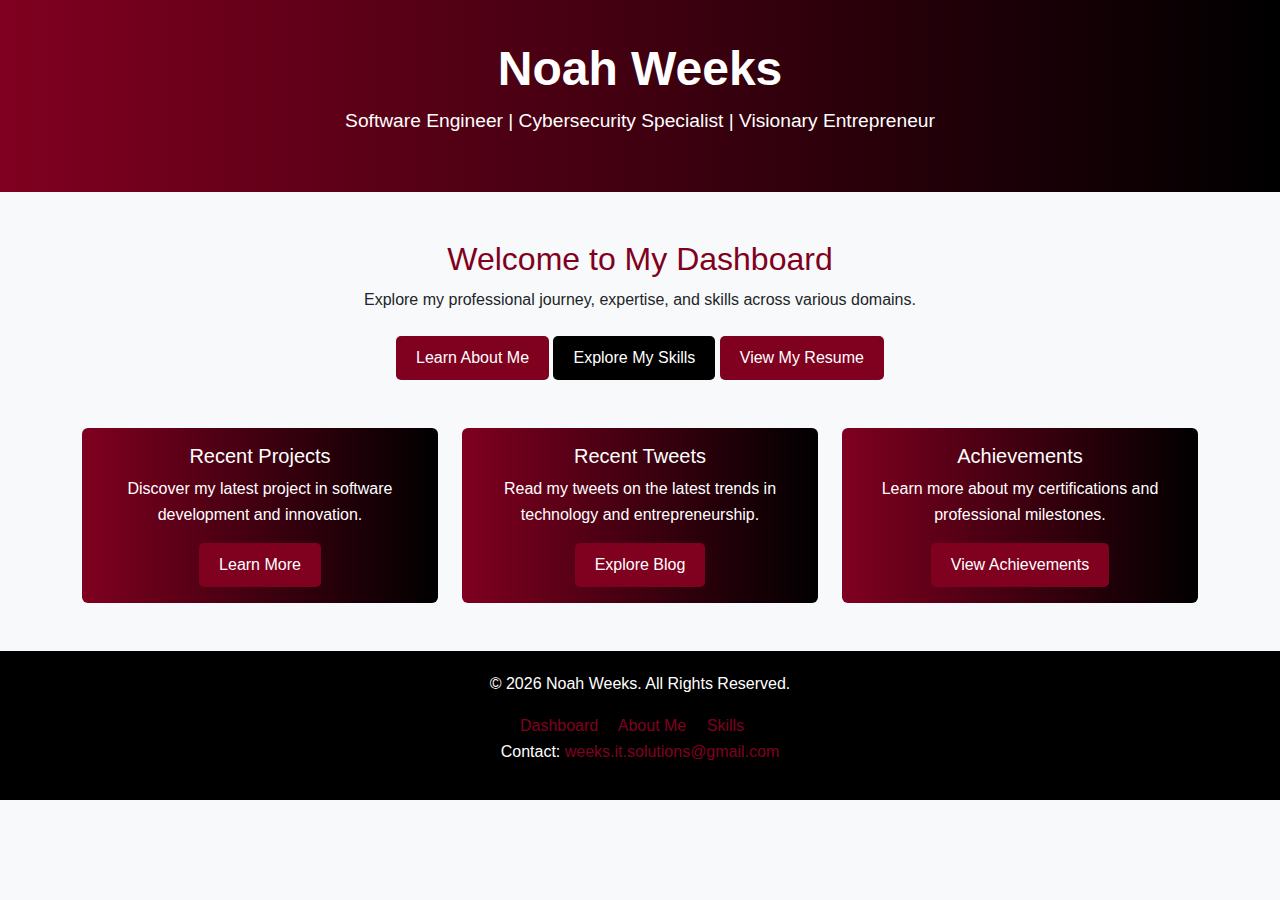
<file: index.html>
﻿<!DOCTYPE html>
<html lang="en">
<head>
    <meta charset="UTF-8">
    <meta name="viewport" content="width=device-width, initial-scale=1.0">
    <title>Noah Weeks | Dashboard</title>
    <link href="css/bootstrap.min.css" rel="stylesheet">
    <link href="css/styles.css" rel="stylesheet" />
    <script>
        document.addEventListener('DOMContentLoaded', () => {
            const yearElement = document.getElementById('currentYear');
            yearElement.textContent = new Date().getFullYear();
        });
    </script>
</head>
<body>
    <header>
        <h1>Noah Weeks</h1>
        <p>Software Engineer | Cybersecurity Specialist | Visionary Entrepreneur</p>
    </header>

    <main class="container my-5">
        <section id="dashboard" class="text-center">
            <h2>Welcome to My Dashboard</h2>
            <p>Explore my professional journey, expertise, and skills across various domains.</p>

            <div class="mt-4">
                <a href="/pages/about.html" class="btn" style="background-color: #800020; color: white; border: none; padding: 10px 20px; border-radius: 5px;">Learn About Me</a>
                <a href="/pages/skills.html" class="btn" style="background-color: #000000; color: white; border: none; padding: 10px 20px; border-radius: 5px;">Explore My Skills</a>
                <a href="/pages/resume.html" class="btn" style="background-color: #800020; color: white; border: none; padding: 10px 20px; border-radius: 5px;">View My Resume</a>
            </div>

            <div class="row mt-5">
                <div class="col-md-4">
                    <div class="card" style="border: none; background: linear-gradient(90deg, #800020, #000000); color: white;">
                        <div class="card-body">
                            <h5 class="card-title">Recent Projects</h5>
                            <p class="card-text">Discover my latest project in software development and innovation.</p>
                            <a href="/pages/projects.html" class="btn" style="background-color: #800020; color: white; border: none; padding: 10px 20px; border-radius: 5px;">Learn More</a>
                        </div>
                    </div>
                </div>
                <div class="col-md-4">
                    <div class="card" style="border: none; background: linear-gradient(90deg, #800020, #000000); color: white;">
                        <div class="card-body">
                            <h5 class="card-title">Recent Tweets</h5>
                            <p class="card-text">Read my tweets on the latest trends in technology and entrepreneurship.</p>
                            <a href="/pages/tweets.html" class="btn" style="background-color: #800020; color: white; border: none; padding: 10px 20px; border-radius: 5px;">Explore Blog</a>
                        </div>
                    </div>
                </div>
                <div class="col-md-4">
                    <div class="card" style="border: none; background: linear-gradient(90deg, #800020, #000000); color: white;">
                        <div class="card-body">
                            <h5 class="card-title">Achievements</h5>
                            <p class="card-text">Learn more about my certifications and professional milestones.</p>
                            <a href="/pages/achievements.html" class="btn" style="background-color: #800020; color: white; border: none; padding: 10px 20px; border-radius: 5px;">View Achievements</a>
                        </div>
                    </div>
                </div>
            </div>
        </section>
    </main>

    <footer class="text-center">
        <p>&copy; <span id="currentYear"></span> Noah Weeks. All Rights Reserved.</p>
        <nav>
            <a href="index.html" class="me-3">Dashboard</a>
            <a href="/pages/about.html" class="me-3">About Me</a>
            <a href="/pages/skills.html" class="me-3">Skills</a>
        </nav>
        <p>Contact: <a href="mailto:weeks.it.solutions@gmail.com">weeks.it.solutions@gmail.com</a></p>
    </footer>
</body>
</html>
</file>
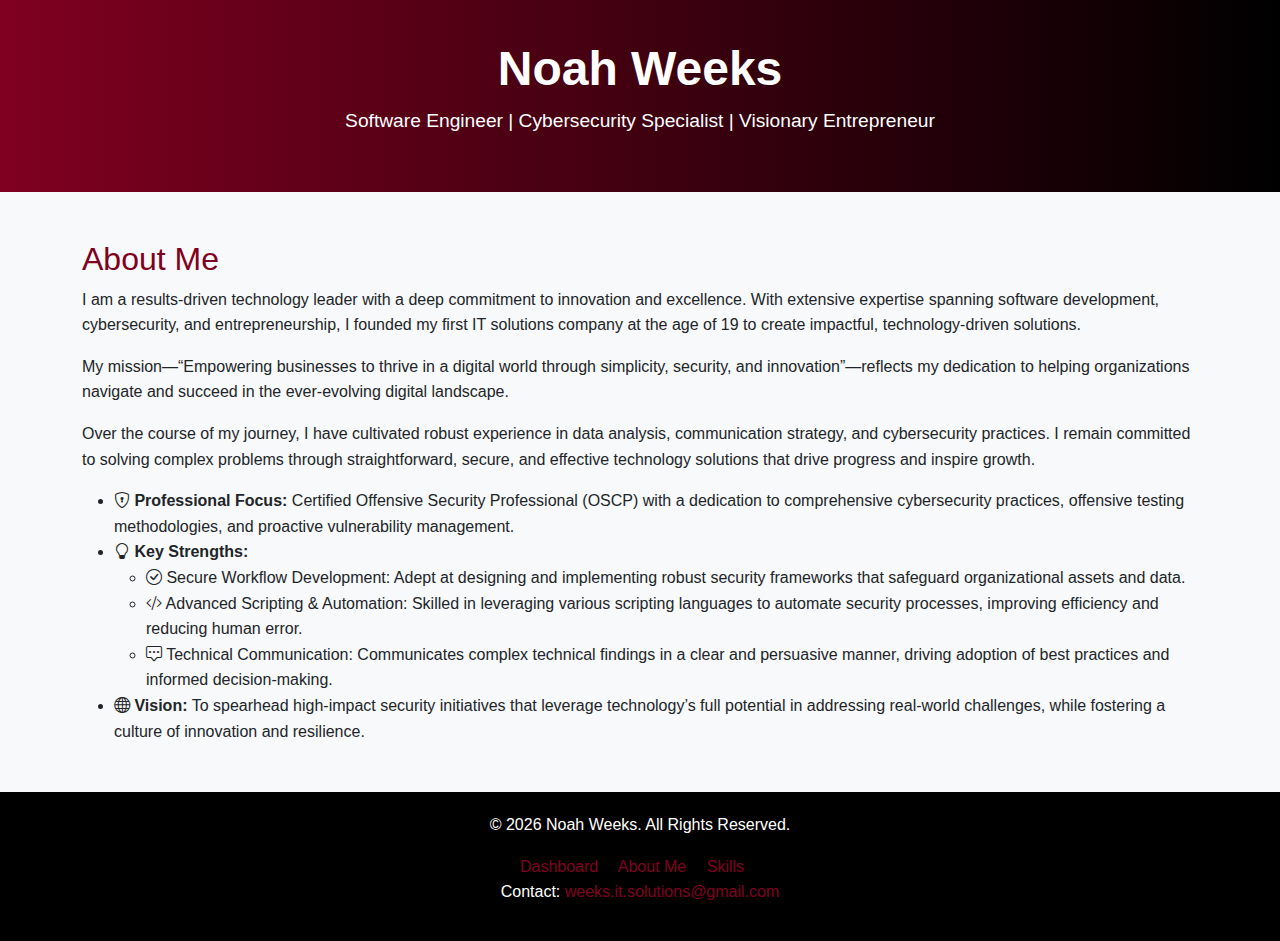
<file: pages/about.html>
<!DOCTYPE html>
<html lang="en">
<head>
    <meta charset="UTF-8">
    <meta name="viewport" content="width=device-width, initial-scale=1.0">
    <title>Noah Weeks | About Me</title>
    <link href="/css/bootstrap.min.css" rel="stylesheet">
    <link href="https://cdn.jsdelivr.net/npm/bootstrap-icons/font/bootstrap-icons.css" rel="stylesheet">
    <link href="/css/styles.css" rel="stylesheet" />
    <script>
        document.addEventListener('DOMContentLoaded', () => {
            const yearElement = document.getElementById('currentYear');
            yearElement.textContent = new Date().getFullYear();
        });</script>
</head>
<body>
    <header>
        <h1>Noah Weeks</h1>
        <p>Software Engineer | Cybersecurity Specialist | Visionary Entrepreneur</p>
    </header>

    <main class="container my-5">
        <section id="about">
            <h2>About Me</h2>
            <p>
                I am a results-driven technology leader with a deep commitment to innovation and excellence. With extensive expertise spanning software development, cybersecurity, and entrepreneurship, I founded my first IT solutions company at the age of 19 to create impactful, technology-driven solutions.
            </p>
            <p>
                My mission—“Empowering businesses to thrive in a digital world through simplicity, security, and innovation”—reflects my dedication to helping organizations navigate and succeed in the ever-evolving digital landscape.
            </p>
            <p>
                Over the course of my journey, I have cultivated robust experience in data analysis, communication strategy, and cybersecurity practices. I remain committed to solving complex problems through straightforward, secure, and effective technology solutions that drive progress and inspire growth.
            </p>
            <ul>
                <li><strong><i class="bi bi-shield-lock"></i> Professional Focus:</strong> Certified Offensive Security Professional (OSCP) with a dedication to comprehensive cybersecurity practices, offensive testing methodologies, and proactive vulnerability management.</li>
                <li>
                    <strong><i class="bi bi-lightbulb"></i> Key Strengths:</strong>
                    <ul>
                        <li><i class="bi bi-check-circle"></i> Secure Workflow Development: Adept at designing and implementing robust security frameworks that safeguard organizational assets and data.</li>
                        <li><i class="bi bi-code-slash"></i> Advanced Scripting & Automation: Skilled in leveraging various scripting languages to automate security processes, improving efficiency and reducing human error.</li>
                        <li><i class="bi bi-chat-square-dots"></i> Technical Communication: Communicates complex technical findings in a clear and persuasive manner, driving adoption of best practices and informed decision-making.</li>
                    </ul>
                </li>
                <li><strong><i class="bi bi-globe"></i> Vision:</strong> To spearhead high-impact security initiatives that leverage technology’s full potential in addressing real-world challenges, while fostering a culture of innovation and resilience.</li>
            </ul>
        </section>
    </main>

    <footer class="text-center">
        <p>&copy; <span id="currentYear"></span> Noah Weeks. All Rights Reserved.</p>
        <nav>
            <a href="/index.html" class="me-3">Dashboard</a>
            <a href="/pages/about.html" class="me-3">About Me</a>
            <a href="/pages/skills.html" class="me-3">Skills</a>
        </nav>
        <p>Contact: <a href="mailto:weeks.it.solutions@gmail.com">weeks.it.solutions@gmail.com</a></p>
    </footer>
</body>
</html>
</file>
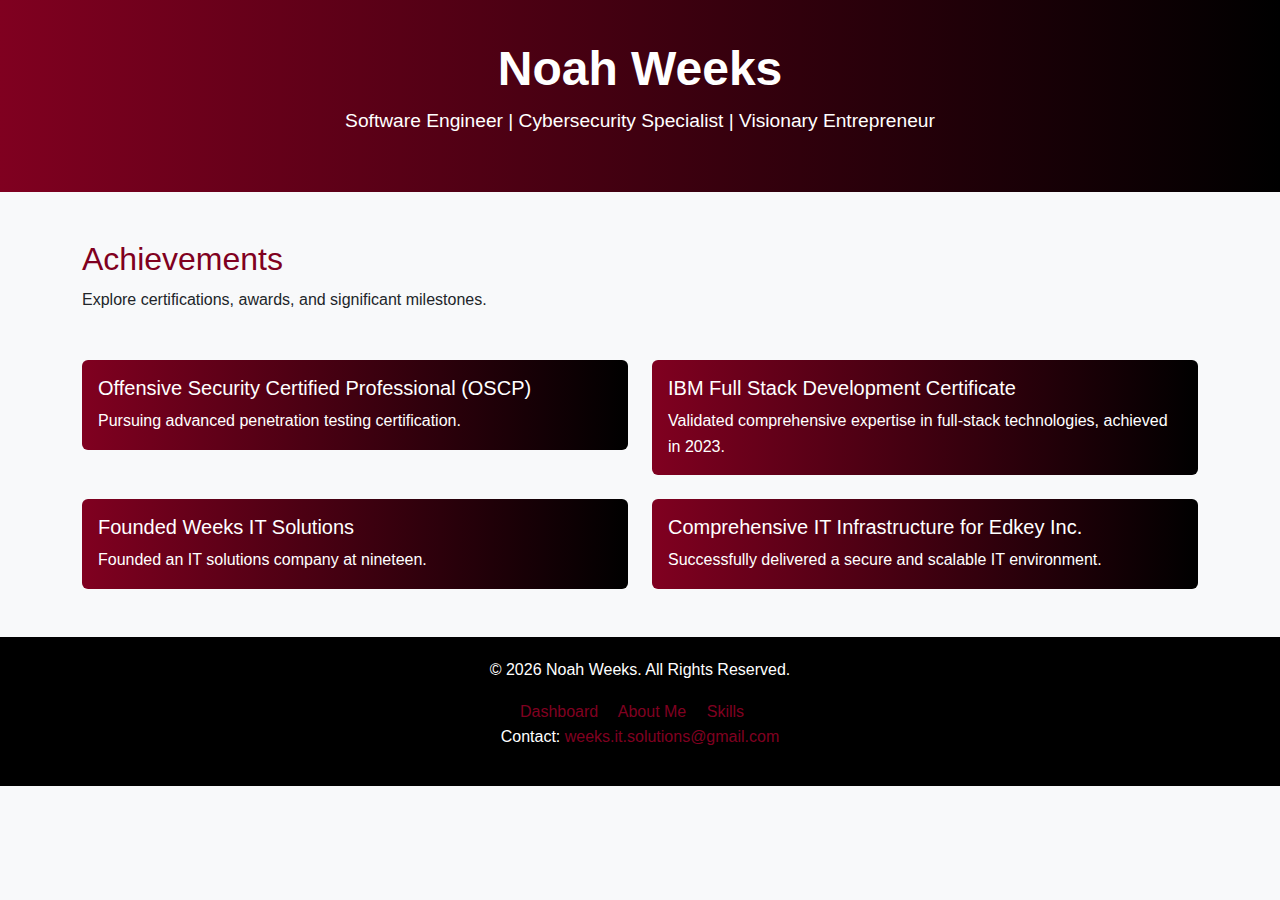
<file: pages/achievements.html>
<!DOCTYPE html>
<html lang="en">
<head>
    <meta charset="UTF-8">
    <meta name="viewport" content="width=device-width, initial-scale=1.0">
    <title>Noah Weeks | Achievements</title>
    <link href="/css/bootstrap.min.css" rel="stylesheet">
    <link href="/css/styles.css" rel="stylesheet" />
    <script>
    document.addEventListener('DOMContentLoaded', () => {
            const yearElement = document.getElementById('currentYear');
            yearElement.textContent = new Date().getFullYear();
        });</script>
</head>
<body>
    <header>
        <h1>Noah Weeks</h1>
        <p>Software Engineer | Cybersecurity Specialist | Visionary Entrepreneur</p>
    </header>

    <main class="container my-5">
        <section id="achievements">
            <h2 style="color: #800020;">Achievements</h2>
            <p>Explore certifications, awards, and significant milestones.</p>
            <div class="row mt-5">
                <div class="col-md-6">
                    <div class="card" style="border: none; background: linear-gradient(90deg, #800020, #000000); color: white;">
                        <div class="card-body">
                            <h5 class="card-title">Offensive Security Certified Professional (OSCP)</h5>
                            <p class="card-text">Pursuing advanced penetration testing certification.</p>
                        </div>
                    </div>
                </div>
                <div class="col-md-6">
                    <div class="card" style="border: none; background: linear-gradient(90deg, #800020, #000000); color: white;">
                        <div class="card-body">
                            <h5 class="card-title">IBM Full Stack Development Certificate</h5>
                            <p class="card-text">Validated comprehensive expertise in full-stack technologies, achieved in 2023.</p>
                        </div>
                    </div>
                </div>
                <div class="col-md-6 mt-4">
                    <div class="card" style="border: none; background: linear-gradient(90deg, #800020, #000000); color: white;">
                        <div class="card-body">
                            <h5 class="card-title">Founded Weeks IT Solutions</h5>
                            <p class="card-text">Founded an IT solutions company at nineteen.</p>
                        </div>
                    </div>
                </div>
                <div class="col-md-6 mt-4">
                    <div class="card" style="border: none; background: linear-gradient(90deg, #800020, #000000); color: white;">
                        <div class="card-body">
                            <h5 class="card-title">Comprehensive IT Infrastructure for Edkey Inc.</h5>
                            <p class="card-text">Successfully delivered a secure and scalable IT environment.</p>
                        </div>
                    </div>
                </div>
            </div>
        </section>
    </main>

    <footer class="text-center">
        <p>&copy; <span id="currentYear"></span> Noah Weeks. All Rights Reserved.</p>
        <nav>
            <a href="/index.html" class="me-3">Dashboard</a>
            <a href="/pages/about.html" class="me-3">About Me</a>
            <a href="/pages/skills.html" class="me-3">Skills</a>
        </nav>
        <p>Contact: <a href="mailto:weeks.it.solutions@gmail.com" style="color: #800020;">weeks.it.solutions@gmail.com</a></p>
    </footer>
</body>
</html>
</file>
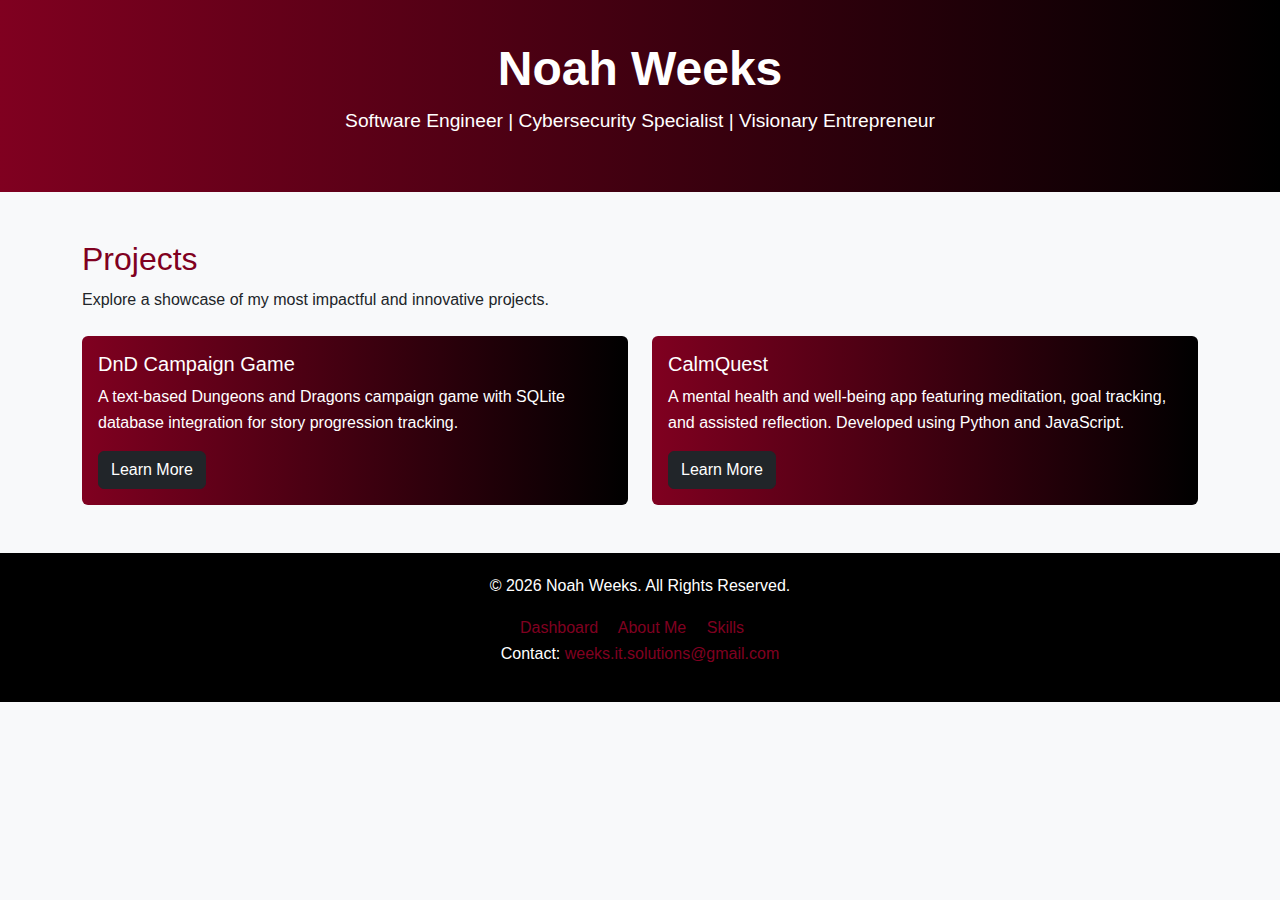
<file: pages/projects.html>
<!DOCTYPE html>
<html lang="en">
<head>
    <meta charset="UTF-8">
    <meta name="viewport" content="width=device-width, initial-scale=1.0">
    <title>Noah Weeks | Projects</title>
    <link href="/css/bootstrap.min.css" rel="stylesheet">
    <link href="/css/styles.css" rel="stylesheet" />
    <script>
        document.addEventListener('DOMContentLoaded', () => {
            const yearElement = document.getElementById('currentYear');
            yearElement.textContent = new Date().getFullYear();
        });</script>
</head>
<body>
    <header>
        <h1>Noah Weeks</h1>
        <p>Software Engineer | Cybersecurity Specialist | Visionary Entrepreneur</p>
    </header>

    <main class="container my-5">
        <section id="projects">
            <h2>Projects</h2>
            <p>Explore a showcase of my most impactful and innovative projects.</p>
            <div class="row mt-4">
                <div class="col-md-6">
                    <div class="card" style="border: none; background: linear-gradient(90deg, #800020, #000000); color: white;">
                        <div class="card-body">
                            <h5 class="card-title">DnD Campaign Game</h5>
                            <p class="card-text">A text-based Dungeons and Dragons campaign game with SQLite database integration for story progression tracking.</p>
                            <a href="https://github.com/Coding-for-Weeks/DnD-Campaign-Game" class="btn btn-dark">Learn More</a>
                        </div>
                    </div>
                </div>
                <div class="col-md-6">
                    <div class="card" style="border: none; background: linear-gradient(90deg, #800020, #000000); color: white;">
                        <div class="card-body">
                            <h5 class="card-title">CalmQuest</h5>
                            <p class="card-text">A mental health and well-being app featuring meditation, goal tracking, and assisted reflection. Developed using Python and JavaScript.</p>
                            <a href="#" class="btn btn-dark">Learn More</a>
                        </div>
                    </div>
                </div>
            </div>
        </section>
    </main>

    <footer class="text-center">
        <p>&copy; <span id="currentYear"></span> Noah Weeks. All Rights Reserved.</p>
        <nav>
            <a href="/index.html" class="me-3">Dashboard</a>
            <a href="/pages/about.html" class="me-3">About Me</a>
            <a href="/pages/skills.html" class="me-3">Skills</a>
        </nav>
        <p>Contact: <a href="mailto:weeks.it.solutions@gmail.com">weeks.it.solutions@gmail.com</a></p>
    </footer>
</body>
</html>
</file>
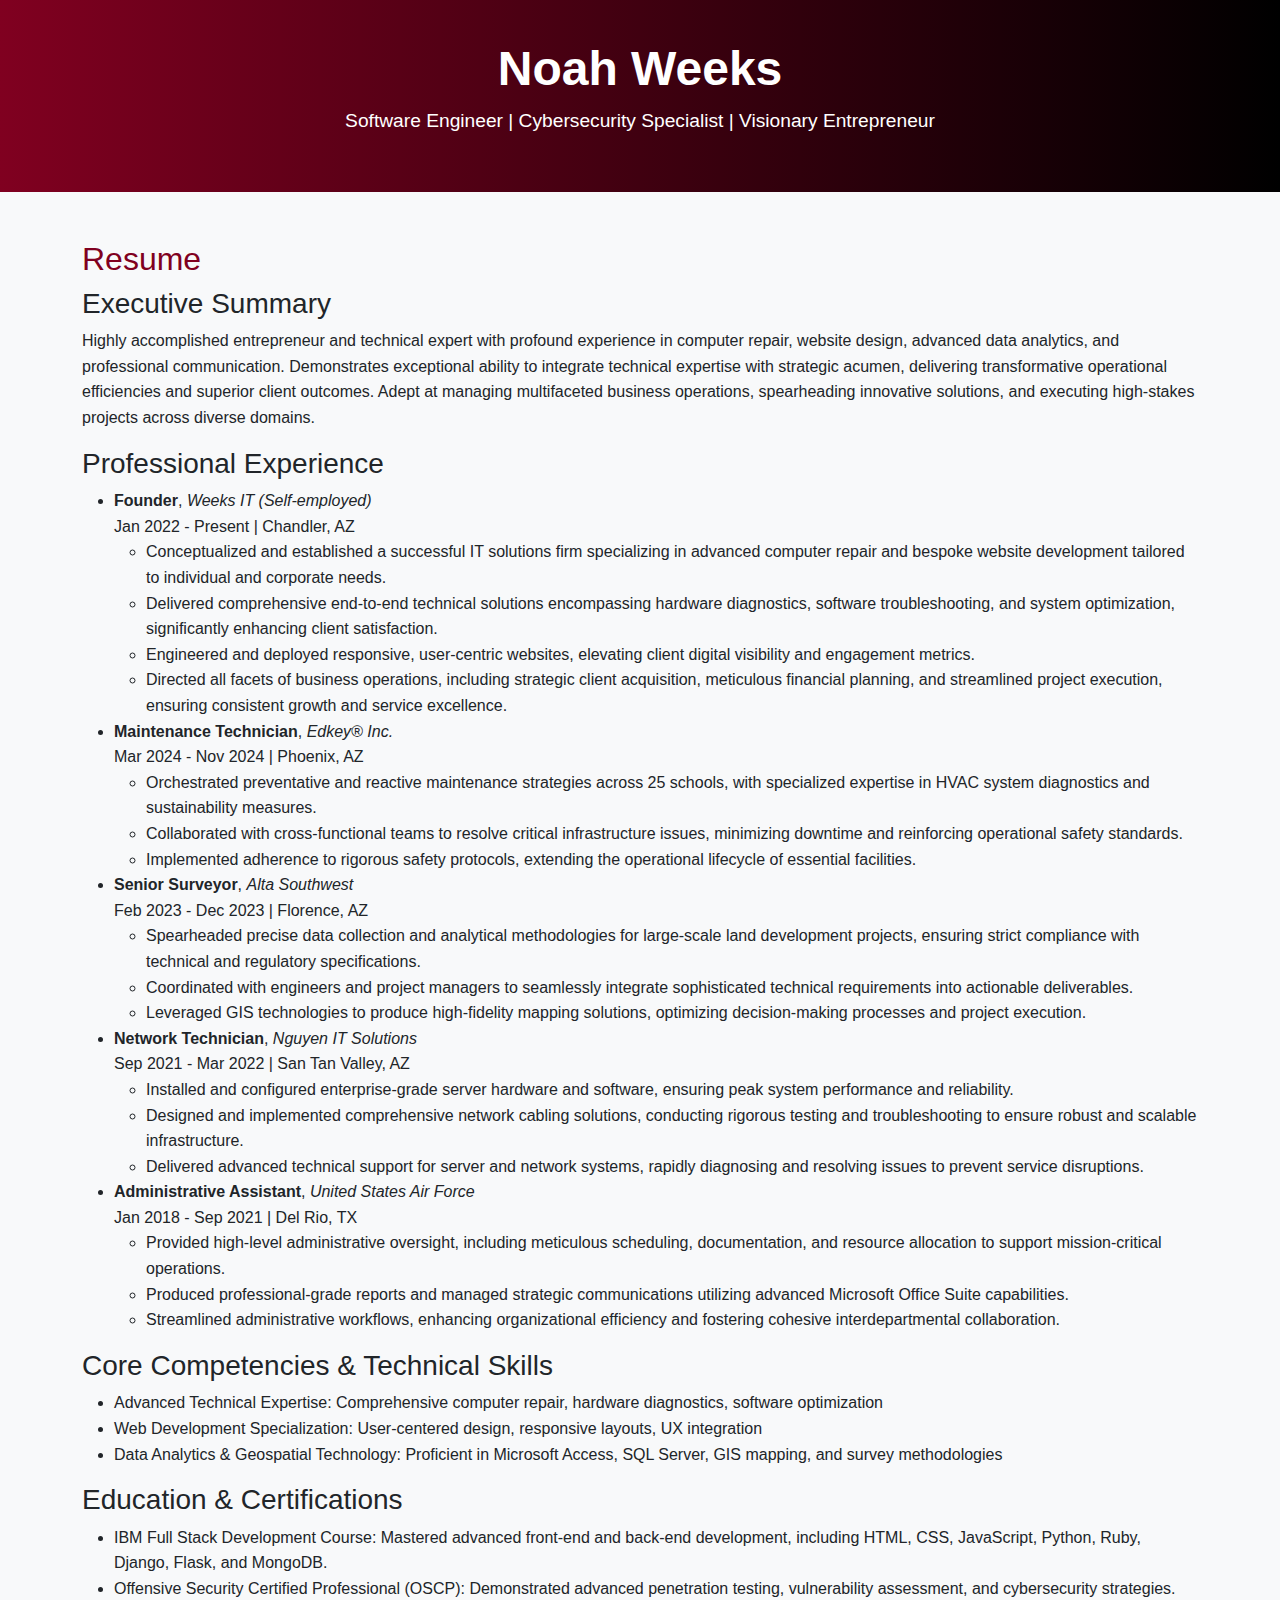
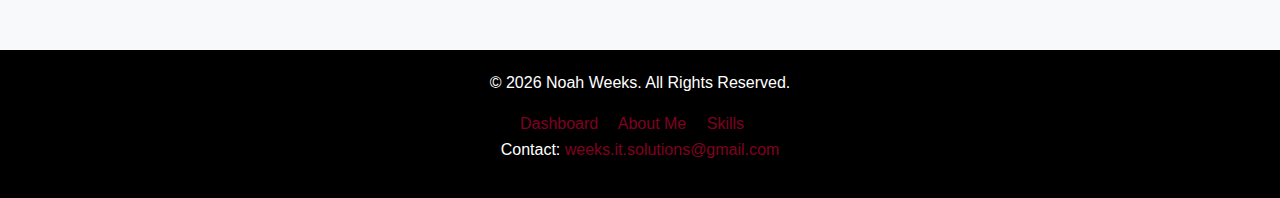
<file: pages/resume.html>
<!DOCTYPE html>
<html lang="en">
<head>
    <meta charset="UTF-8">
    <meta name="viewport" content="width=device-width, initial-scale=1.0">
    <title>Noah Weeks | Resume</title>
    <link href="/css/bootstrap.min.css" rel="stylesheet">
    <link href="/css/styles.css" rel="stylesheet" />
    <script>
    document.addEventListener('DOMContentLoaded', () => {
            const yearElement = document.getElementById('currentYear');
            yearElement.textContent = new Date().getFullYear();
        });</script>
</head>
<body>
    <header>
        <h1>Noah Weeks</h1>
        <p>Software Engineer | Cybersecurity Specialist | Visionary Entrepreneur</p>
    </header>

    <main class="container my-5">
        <section id="resume">
            <h2>Resume</h2>
            <article>
                <h3>Executive Summary</h3>
                <p>Highly accomplished entrepreneur and technical expert with profound experience in computer repair, website design, advanced data analytics, and professional communication. Demonstrates exceptional ability to integrate technical expertise with strategic acumen, delivering transformative operational efficiencies and superior client outcomes. Adept at managing multifaceted business operations, spearheading innovative solutions, and executing high-stakes projects across diverse domains.</p>
            </article>

            <article>
                <h3>Professional Experience</h3>
                <ul>
                    <li>
                        <strong>Founder</strong>, <em>Weeks IT (Self-employed)</em><br>
                        <span>Jan 2022 - Present | Chandler, AZ</span>
                        <ul>
                            <li>Conceptualized and established a successful IT solutions firm specializing in advanced computer repair and bespoke website development tailored to individual and corporate needs.</li>
                            <li>Delivered comprehensive end-to-end technical solutions encompassing hardware diagnostics, software troubleshooting, and system optimization, significantly enhancing client satisfaction.</li>
                            <li>Engineered and deployed responsive, user-centric websites, elevating client digital visibility and engagement metrics.</li>
                            <li>Directed all facets of business operations, including strategic client acquisition, meticulous financial planning, and streamlined project execution, ensuring consistent growth and service excellence.</li>
                        </ul>
                    </li>
                    <li>
                        <strong>Maintenance Technician</strong>, <em>Edkey&reg Inc.</em><br>
                        <span>Mar 2024 - Nov 2024 | Phoenix, AZ</span>
                        <ul>
                            <li>Orchestrated preventative and reactive maintenance strategies across 25 schools, with specialized expertise in HVAC system diagnostics and sustainability measures.</li>
                            <li>Collaborated with cross-functional teams to resolve critical infrastructure issues, minimizing downtime and reinforcing operational safety standards.</li>
                            <li>Implemented adherence to rigorous safety protocols, extending the operational lifecycle of essential facilities.</li>
                        </ul>
                    </li>
                    <li>
                        <strong>Senior Surveyor</strong>, <em>Alta Southwest</em><br>
                        <span>Feb 2023 - Dec 2023 | Florence, AZ</span>
                        <ul>
                            <li>Spearheaded precise data collection and analytical methodologies for large-scale land development projects, ensuring strict compliance with technical and regulatory specifications.</li>
                            <li>Coordinated with engineers and project managers to seamlessly integrate sophisticated technical requirements into actionable deliverables.</li>
                            <li>Leveraged GIS technologies to produce high-fidelity mapping solutions, optimizing decision-making processes and project execution.</li>
                        </ul>
                    </li>
                    <li>
                        <strong>Network Technician</strong>, <em>Nguyen IT Solutions</em><br>
                        <span>Sep 2021 - Mar 2022 | San Tan Valley, AZ</span>
                        <ul>
                            <li>Installed and configured enterprise-grade server hardware and software, ensuring peak system performance and reliability.</li>
                            <li>Designed and implemented comprehensive network cabling solutions, conducting rigorous testing and troubleshooting to ensure robust and scalable infrastructure.</li>
                            <li>Delivered advanced technical support for server and network systems, rapidly diagnosing and resolving issues to prevent service disruptions.</li>
                        </ul>
                    </li>
                    <li>
                        <strong>Administrative Assistant</strong>, <em>United States Air Force</em><br>
                        <span>Jan 2018 - Sep 2021 | Del Rio, TX</span>
                        <ul>
                            <li>Provided high-level administrative oversight, including meticulous scheduling, documentation, and resource allocation to support mission-critical operations.</li>
                            <li>Produced professional-grade reports and managed strategic communications utilizing advanced Microsoft Office Suite capabilities.</li>
                            <li>Streamlined administrative workflows, enhancing organizational efficiency and fostering cohesive interdepartmental collaboration.</li>
                        </ul>
                    </li>
                </ul>
            </article>

            <article>
                <h3>Core Competencies & Technical Skills</h3>
                <ul>
                    <li>Advanced Technical Expertise: Comprehensive computer repair, hardware diagnostics, software optimization</li>
                    <li>Web Development Specialization: User-centered design, responsive layouts, UX integration</li>
                    <li>Data Analytics & Geospatial Technology: Proficient in Microsoft Access, SQL Server, GIS mapping, and survey methodologies</li>
                </ul>
            </article>

            <article>
                <h3>Education & Certifications</h3>
                <ul>
                    <li>IBM Full Stack Development Course: Mastered advanced front-end and back-end development, including HTML, CSS, JavaScript, Python, Ruby, Django, Flask, and MongoDB.</li>
                    <li>Offensive Security Certified Professional (OSCP): Demonstrated advanced penetration testing, vulnerability assessment, and cybersecurity strategies.</li>
                </ul>
            </article>
        </section>
    </main>

    <footer class="text-center">
        <p>&copy; <span id="currentYear"></span> Noah Weeks. All Rights Reserved.</p>
        <nav>
            <a href="/index.html" class="me-3">Dashboard</a>
            <a href="/pages/about.html" class="me-3">About Me</a>
            <a href="/pages/skills.html" class="me-3">Skills</a>
        </nav>
        <p>Contact: <a href="mailto:weeks.it.solutions@gmail.com">weeks.it.solutions@gmail.com</a></p>
    </footer>
</body>
</html>
</file>
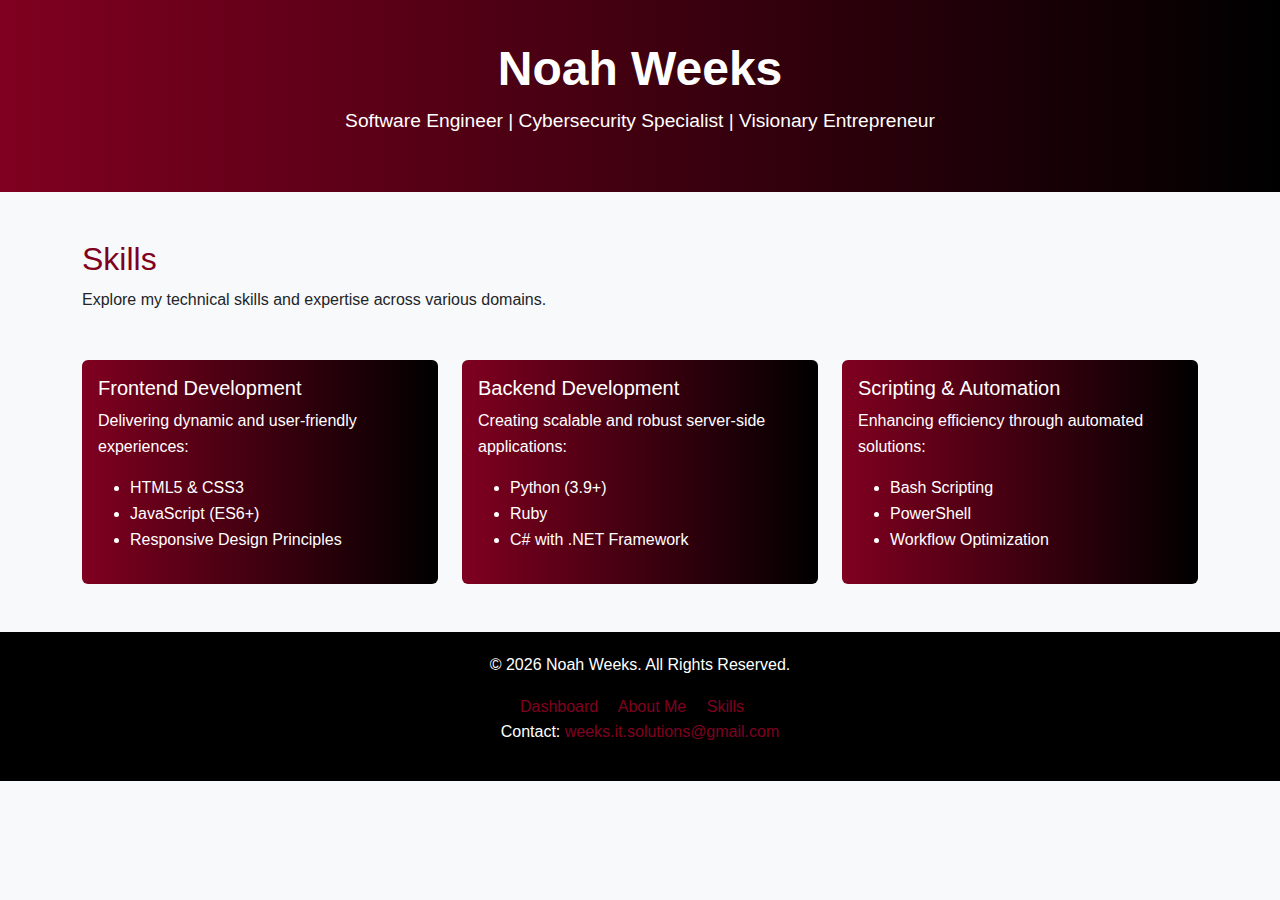
<file: pages/skills.html>
<!DOCTYPE html>
<html lang="en">
<head>
    <meta charset="UTF-8">
    <meta name="viewport" content="width=device-width, initial-scale=1.0">
    <title>Noah Weeks | Skills</title>
    <link href="/css/bootstrap.min.css" rel="stylesheet">
    <link href="/css/styles.css" rel="stylesheet" />
    <script>
        document.addEventListener('DOMContentLoaded', () => {
            const yearElement = document.getElementById('currentYear');
            yearElement.textContent = new Date().getFullYear();
        });
    </script>
</head>
<body>
    <header>
        <h1>Noah Weeks</h1>
        <p>Software Engineer | Cybersecurity Specialist | Visionary Entrepreneur</p>
    </header>

    <main class="container my-5">
        <section id="skills">
            <h2>Skills</h2>
            <p>Explore my technical skills and expertise across various domains.</p>

            <div class="row mt-5">
                <div class="col-md-4">
                    <div class="card" style="border: none; background: linear-gradient(90deg, #800020, #000000); color: white;">
                        <div class="card-body">
                            <h5 class="card-title">Frontend Development</h5>
                            <p class="card-text">Delivering dynamic and user-friendly experiences:</p>
                            <ul>
                                <li>HTML5 & CSS3</li>
                                <li>JavaScript (ES6+)</li>
                                <li>Responsive Design Principles</li>
                            </ul>
                        </div>
                    </div>
                </div>
                <div class="col-md-4">
                    <div class="card" style="border: none; background: linear-gradient(90deg, #800020, #000000); color: white;">
                        <div class="card-body">
                            <h5 class="card-title">Backend Development</h5>
                            <p class="card-text">Creating scalable and robust server-side applications:</p>
                            <ul>
                                <li>Python (3.9+)</li>
                                <li>Ruby</li>
                                <li>C# with .NET Framework</li>
                            </ul>
                        </div>
                    </div>
                </div>
                <div class="col-md-4">
                    <div class="card" style="border: none; background: linear-gradient(90deg, #800020, #000000); color: white;">
                        <div class="card-body">
                            <h5 class="card-title">Scripting & Automation</h5>
                            <p class="card-text">Enhancing efficiency through automated solutions:</p>
                            <ul>
                                <li>Bash Scripting</li>
                                <li>PowerShell</li>
                                <li>Workflow Optimization</li>
                            </ul>
                        </div>
                    </div>
                </div>
            </div>
        </section>
    </main>

    <footer class="text-center">
        <p>&copy; <span id="currentYear"></span> Noah Weeks. All Rights Reserved.</p>
        <nav>
            <a href="/index.html" class="me-3">Dashboard</a>
            <a href="/pages/about.html" class="me-3">About Me</a>
            <a href="/pages/skills.html" class="me-3">Skills</a>
        </nav>
        <p>Contact: <a href="mailto:weeks.it.solutions@gmail.com">weeks.it.solutions@gmail.com</a></p>
    </footer>
</body>
</html>
</file>
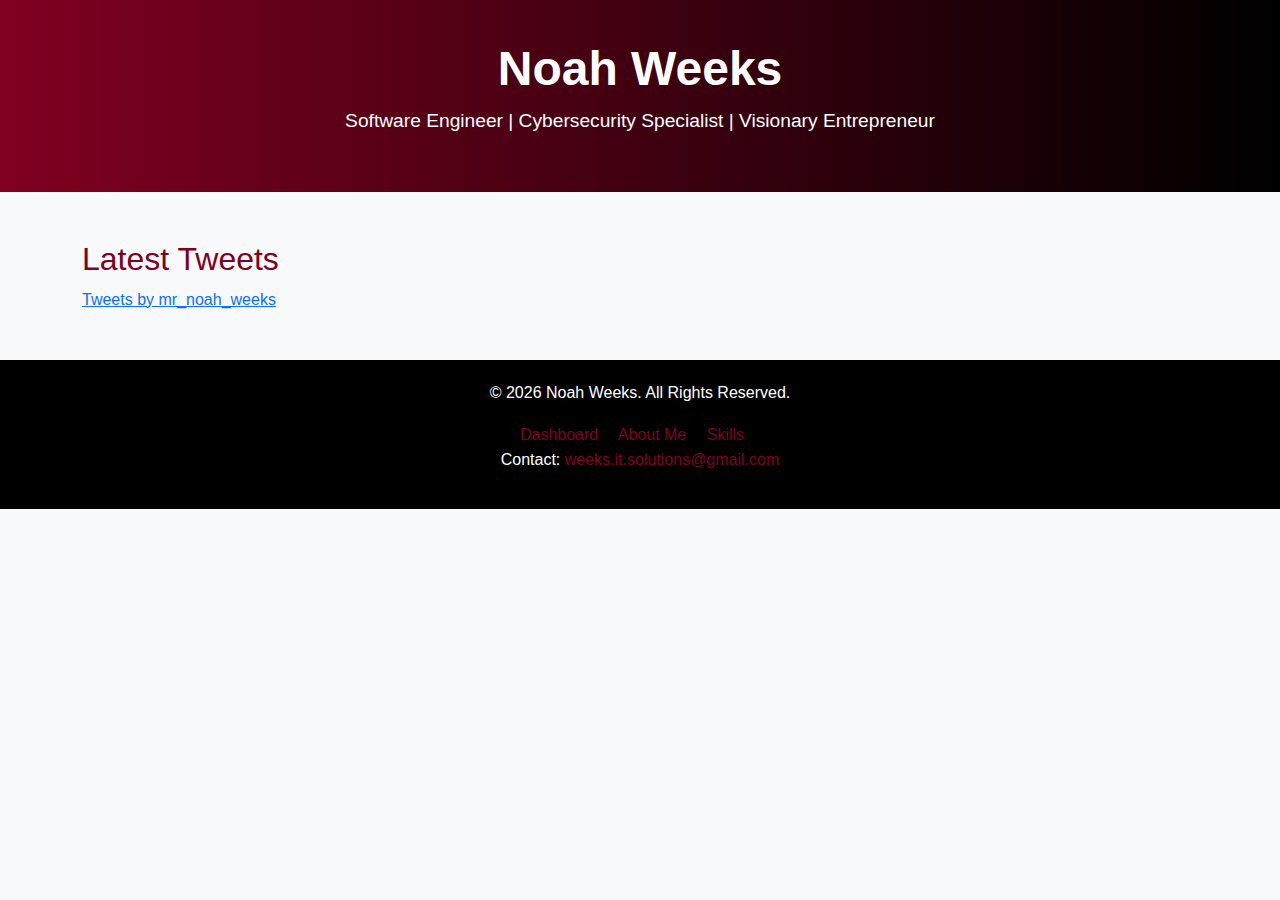
<file: pages/tweets.html>
<!DOCTYPE html>
<html lang="en">
<head>
    <meta charset="UTF-8">
    <meta name="viewport" content="width=device-width, initial-scale=1.0">
    <title>Noah Weeks | Blog</title>
    <link href="/css/bootstrap.min.css" rel="stylesheet">
    <link href="/css/styles.css" rel="stylesheet" />
    <script>document.addEventListener('DOMContentLoaded', () => {
            const yearElement = document.getElementById('currentYear');
            yearElement.textContent = new Date().getFullYear();
        });</script>
</head>
<body>
    <header>
        <h1>Noah Weeks</h1>
        <p>Software Engineer | Cybersecurity Specialist | Visionary Entrepreneur</p>
    </header>

    <main class="container my-5">
        <section id="tweets">
            <h2>Latest Tweets</h2>
            <a class="twitter-timeline" data-theme="dark" href="https://twitter.com/mr_noah_weeks">Tweets by mr_noah_weeks</a>
            <script async src="https://platform.twitter.com/widgets.js" charset="utf-8"></script>
        </section>
    </main>

    <footer class="text-center">
        <p>&copy; <span id="currentYear"></span> Noah Weeks. All Rights Reserved.</p>
        <nav>
            <a href="/index.html" class="me-3">Dashboard</a>
            <a href="/pages/about.html" class="me-3">About Me</a>
            <a href="/pages/skills.html" class="me-3">Skills</a>
        </nav>
        <p>Contact: <a href="mailto:weeks.it.solutions@gmail.com">weeks.it.solutions@gmail.com</a></p>
    </footer>
</body>
</html>
</file>
<file: css/styles.css>
body {
    font-family: 'Segoe UI', Tahoma, Geneva, Verdana, sans-serif;
    line-height: 1.6;
    background-color: #f8f9fa;
}

header {
    background: linear-gradient(90deg, #800020, #000000);
    color: white;
    padding: 40px 20px;
    text-align: center;
}

    header h1 {
        font-size: 3rem;
        font-weight: bold;
    }

    header p {
        font-size: 1.2rem;
    }

h2 {
    color: #800020;
}

footer {
    background: #000000;
    color: white;
    padding: 20px;
}

    footer a {
        color: #800020;
        text-decoration: none;
    }

        footer a:hover {
            text-decoration: underline;
        }
</file>
